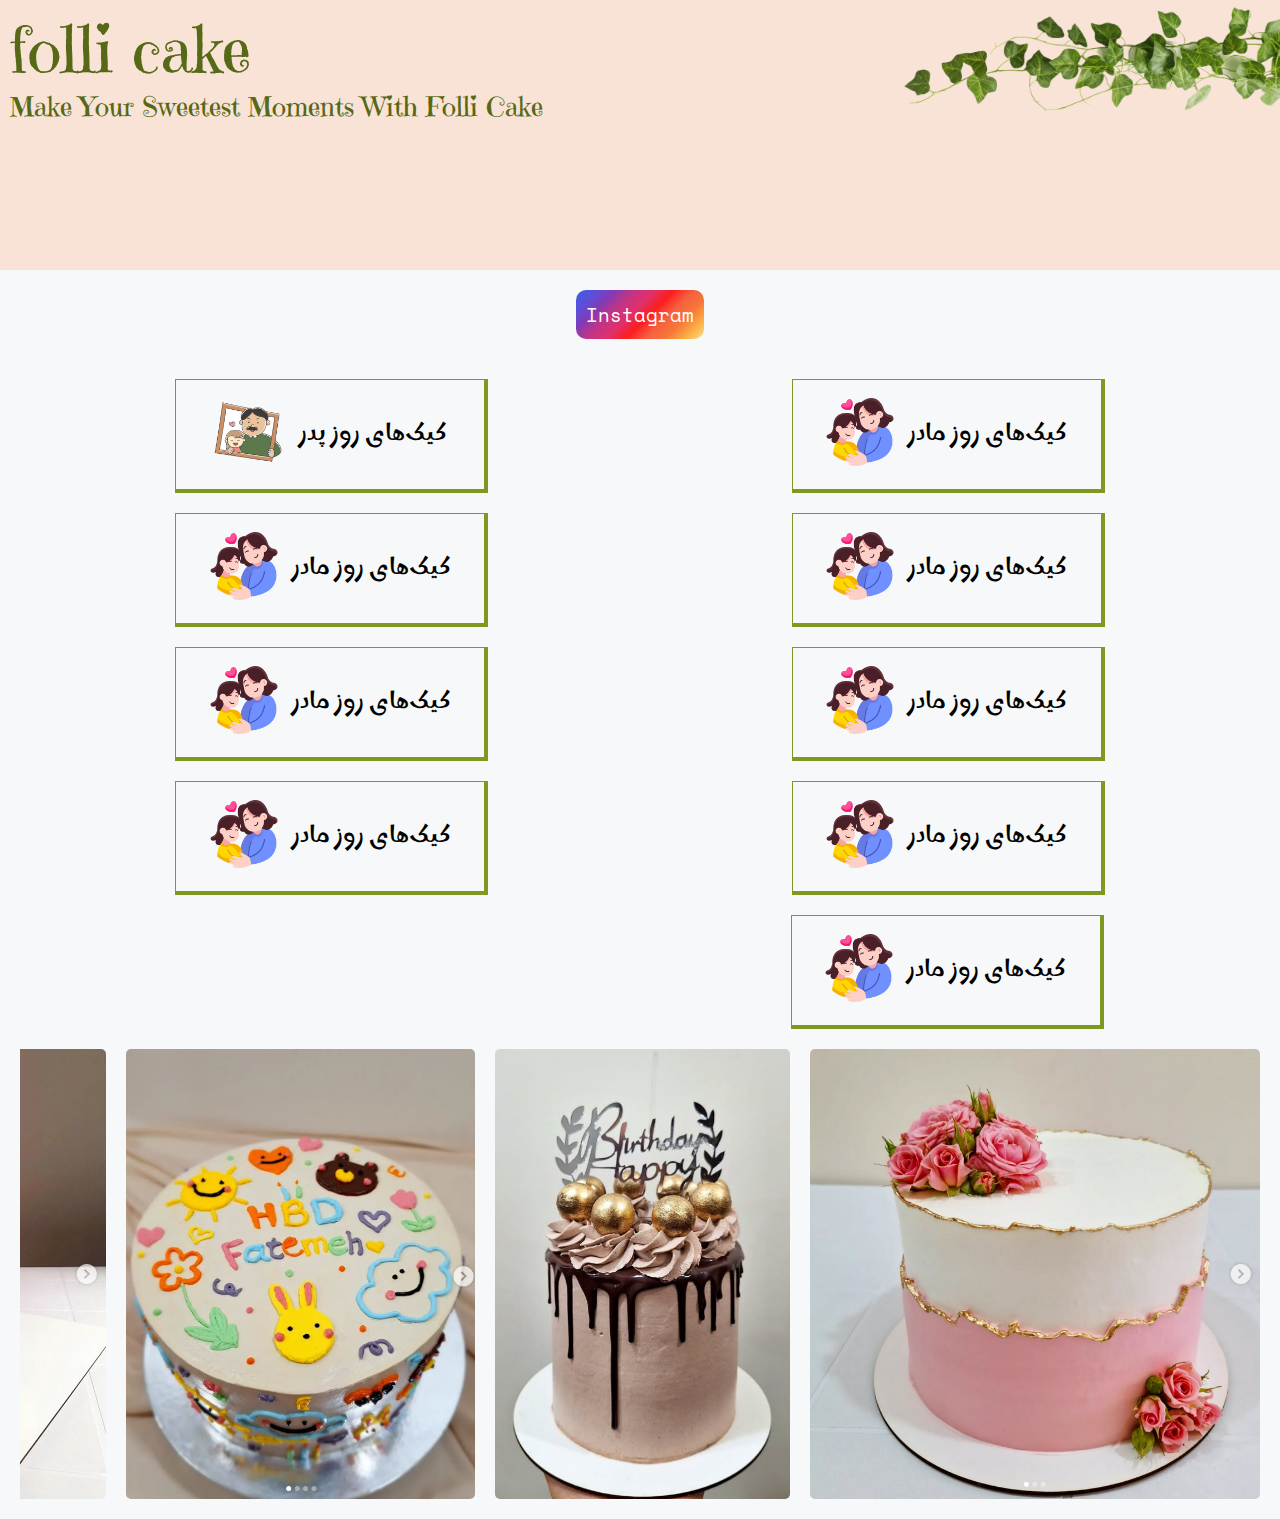
<file: index.html>
<!DOCTYPE html>
<html lang="fa-IR" dir="rtl">
  <head>
    <meta charset="UTF-8" />
    <meta name="viewport" content="width=device-width, initial-scale=1.0" />
    <title>Foli Cake | Home</title>
    <!-- ENGLISH FONTS -->
    <link rel="preconnect" href="https://fonts.googleapis.com" />
    <link rel="preconnect" href="https://fonts.gstatic.com" crossorigin />
    <link
      href="https://fonts.googleapis.com/css2?family=Emilys+Candy&family=Lalezar&family=Poppins:ital,wght@0,100;0,200;0,300;0,400;0,500;0,600;0,700;0,800;0,900;1,100;1,200;1,300;1,400;1,500;1,600;1,700;1,800;1,900&family=Roboto:ital,wght@0,100..900;1,100..900&family=Space+Mono:ital,wght@0,400;0,700;1,400;1,700&family=Vazirmatn:wght@100..900&display=swap"
      rel="stylesheet"
    />

    <!-- FARSI FONTS -->
    <link rel="preconnect" href="https://fonts.googleapis.com" />
    <link rel="preconnect" href="https://fonts.gstatic.com" crossorigin />
    <link
      href="https://fonts.googleapis.com/css2?family=Emilys+Candy&family=Lalezar&family=Marhey:wght@300..700&family=Poppins:ital,wght@0,100;0,200;0,300;0,400;0,500;0,600;0,700;0,800;0,900;1,100;1,200;1,300;1,400;1,500;1,600;1,700;1,800;1,900&family=Roboto:ital,wght@0,100..900;1,100..900&family=Space+Mono:ital,wght@0,400;0,700;1,400;1,700&family=Vazirmatn:wght@100..900&display=swap"
      rel="stylesheet"
    />
    <!-- FONT AWESOME LINK -->
    <link
      rel="stylesheet"
      href="https://cdnjs.cloudflare.com/ajax/libs/font-awesome/6.5.1/css/all.min.css"
    />

    <link rel="stylesheet" href="styles.css" />
  </head>
  <body>
    <div class="hero">
      <div class="header-container">
        <!-- <img
          class="header-image"
          src="images/cakes-blue-background-edited.jpg"
          alt="A blue background with five cakes"
        /> -->

        <img
          class="corner-image"
          src="./images/—Pngtree—emerald green ivy vines ideal_edited.png"
          alt=""
        />

        <div class="header-text absolute-container">
          <h1 class="header header-font">folli cake</h1>
          <p class="header-font">Make Your Sweetest Moments With Folli Cake</p>
        </div>
      </div>
      <aside>
        <a
          class="call-to-action"
          href="https://www.instagram.com/folli_cake/"
          target="_blank"
          >Instagram
        </a>
      </aside>
    </div>
    <div class="categories">
      <a class="category" href="mothers-day.html"
        ><p>کیک‌های روز مادر</p>
        <i
          ><img
            class="category-icon"
            src="./images/mothers-day.png"
            alt="mothers day cakes icon"
        /></i> </a
      ><a class="category" href="/mothers-day.html"
        ><p>کیک‌های روز پدر</p>
        <i
          ><img
            class="category-icon"
            src="./images/fathers-day.png"
            alt="fathers day cakes icon"
        /></i>
      </a>

      <!-- EDIT CATEGORIES -->
      <!-- EDIT CATEGORIES -->

      <a class="category" href="/mothers-day.html"
        ><p>کیک‌های روز مادر</p>
        <i
          ><img
            class="category-icon"
            src="./images/mothers-day.png"
            alt="mothers day cakes icon"
        /></i> </a
      ><a class="category" href="/mothers-day.html"
        ><p>کیک‌های روز مادر</p>
        <i
          ><img
            class="category-icon"
            src="./images/mothers-day.png"
            alt="mothers day cakes icon"
        /></i> </a
      ><a class="category" href="/mothers-day.html"
        ><p>کیک‌های روز مادر</p>
        <i
          ><img
            class="category-icon"
            src="./images/mothers-day.png"
            alt="mothers day cakes icon"
        /></i> </a
      ><a class="category" href="/mothers-day.html"
        ><p>کیک‌های روز مادر</p>
        <i
          ><img
            class="category-icon"
            src="./images/mothers-day.png"
            alt="mothers day cakes icon"
        /></i> </a
      ><a class="category" href="/mothers-day.html"
        ><p>کیک‌های روز مادر</p>
        <i
          ><img
            class="category-icon"
            src="./images/mothers-day.png"
            alt="mothers day cakes icon"
        /></i> </a
      ><a class="category" href="/mothers-day.html"
        ><p>کیک‌های روز مادر</p>
        <i
          ><img
            class="category-icon"
            src="./images/mothers-day.png"
            alt="mothers day cakes icon"
        /></i>
      </a>
      <a class="category" href="/mothers-day.html"
        ><p>کیک‌های روز مادر</p>
        <i
          ><img
            class="category-icon"
            src="./images/mothers-day.png"
            alt="mothers day cakes icon"
        /></i>
      </a>

      <!-- EDIT CATEGORIES -->
      <!-- EDIT CATEGORIES -->
    </div>
    <div class="image-wrap">
      <img src="./images/pink-cake.png" alt="an-image-of-a-pink-cake" />
      <img src="./images/birthday-cake.png" alt="an-image-of-a-birthday-cake" />
      <img src="./images/kids-cake.png" alt="an-image-of-a-kids-cake" />
      <img src="./images/dinosaur-cake.png" alt="an-image-of-a-dinosaur-cake" />
    </div>
  </body>
</html>
</file>
<file: styles.css>
:root {
  --color1: #ebbcc6;
  --color2: #f9e3d6;
  --color3: #e2eceb;
  --color4: #c4d18b;
  --color5: #7d9920;
}

* {
  box-sizing: border-box;
  font-family: "Space Mono", monospace;
  /* border: 1px solid black; */
}

a {
  text-decoration: none;
}

body {
  margin: 0;
  background-color: #f7f8f9;
}

.header-container {
  width: 100%;
  height: 30vh;
  background-color: var(--color2);
  min-height: 165px;
}

.corner-image {
  position: relative;
  top: -10px;
  width: 30vw;
}

.header-font {
  font-family: "Emilys Candy", monospace;
  font-weight: 400;
  font-style: normal;
  margin: 0;
  /* color: rgb(255, 255, 255); */
}

.absolute-container {
  display: flex;
  flex-direction: column;
  align-items: flex-end;
  position: absolute;
  top: 10px;
  left: 10px;
}

.header {
  font-size: 4em;
  color: hsl(74, 65%, 25%);
}

.header-container p {
  font-size: 1.7em;
  white-space: nowrap;
  color: hsl(74, 65%, 25%);
}

@media (max-width: 500px) {
  .header-container {
    height: 18vh;
  }

  .header-container p {
    font-size: 1em;
    padding: 2px;
    border-radius: 5px;
  }

  .categories {
    display: flex;
    flex-direction: column;
    justify-content: space-evenly;
    align-items: center;
  }

  .categories::after {
    content: "";
    display: none;
  }

  .category {
    width: 85vw;
    padding: 0 !important;
    margin-top: 20px !important;
    margin-left: 0 !important;
    margin-right: 0 !important;
  }

  .category-icon {
    width: 15vw !important;
  }
}
aside {
  display: flex;
  justify-content: space-evenly;
  margin: 10px 0 10px 0;
}
.call-to-action {
  font-size: 1.2em;
  color: #fff;
  border-radius: 10px;
  padding: 10px;
  margin: 10px;
  background: linear-gradient(
    135deg,
    #405de6,
    #5851db,
    #833ab4,
    #c13584,
    #e1306c,
    #fd1d1d,
    #f56040,
    #f77737,
    #fcaf45,
    #ffdc80
  );
}

.call-to-action:hover {
  transform: scale(1.02);
}

.categories {
  display: flex;
  justify-content: space-evenly;
  align-items: center;
  max-width: 100vw;
  flex-wrap: wrap;
}

.category {
  display: flex;
  justify-content: space-evenly;
  align-items: center;
  border-bottom: 4px solid #7d9920;
  border-right: 4px solid #7d9920;
  border-left: 0.5px solid #7d9920;
  border-top: 0.5px solid #7d9920;
  padding: 10px 30px 10px 30px;
  margin-top: 20px;
  margin-left: 10vw;
  margin-right: 10vw;
  min-width: 313px;
}

.categories::after {
  content: "";
  /* border: 3px solid black; */
  padding: 10px 30px 10px 30px;
  margin-top: 20px;
  margin-left: 10vw;
  margin-right: 10vw;
  width: 250px;
}

.categories a:hover {
  transform: scale(1.02);
}

.categories a:active {
  background-color: #c4d18b;
}

.category-icon {
  width: 5vw;
  min-width: 68px;
}

.image-wrap {
  display: flex;
  flex-wrap: nowrap;
  overflow-x: auto;
  overflow-y: hidden;
  justify-content: space-evenly;
  gap: 20px;
  margin: 20px;
}

.image-wrap img {
  max-height: 50vh;
  object-fit: cover;
  border-radius: 5px;
}

p {
  font-family: marhey;
  color: #000;
  margin-left: 10px;
  font-size: 1.5em;
}
</file>
